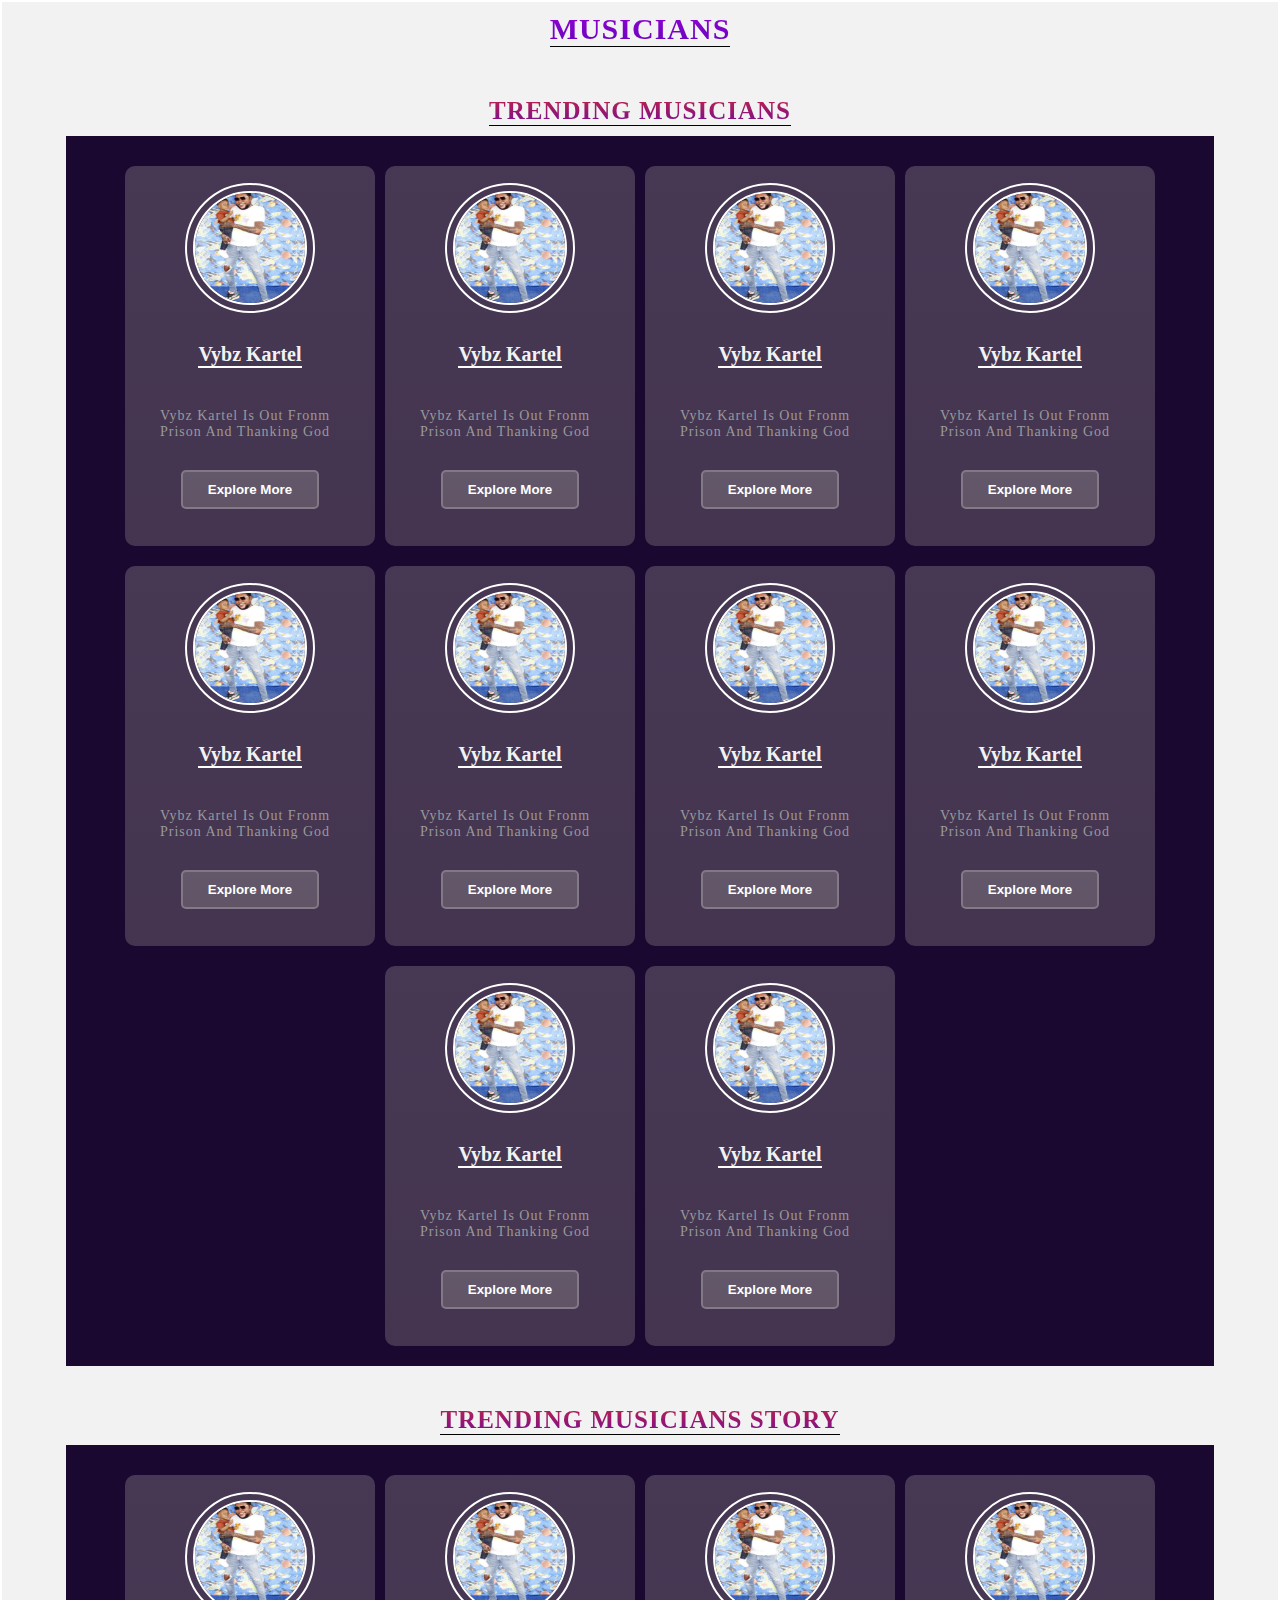
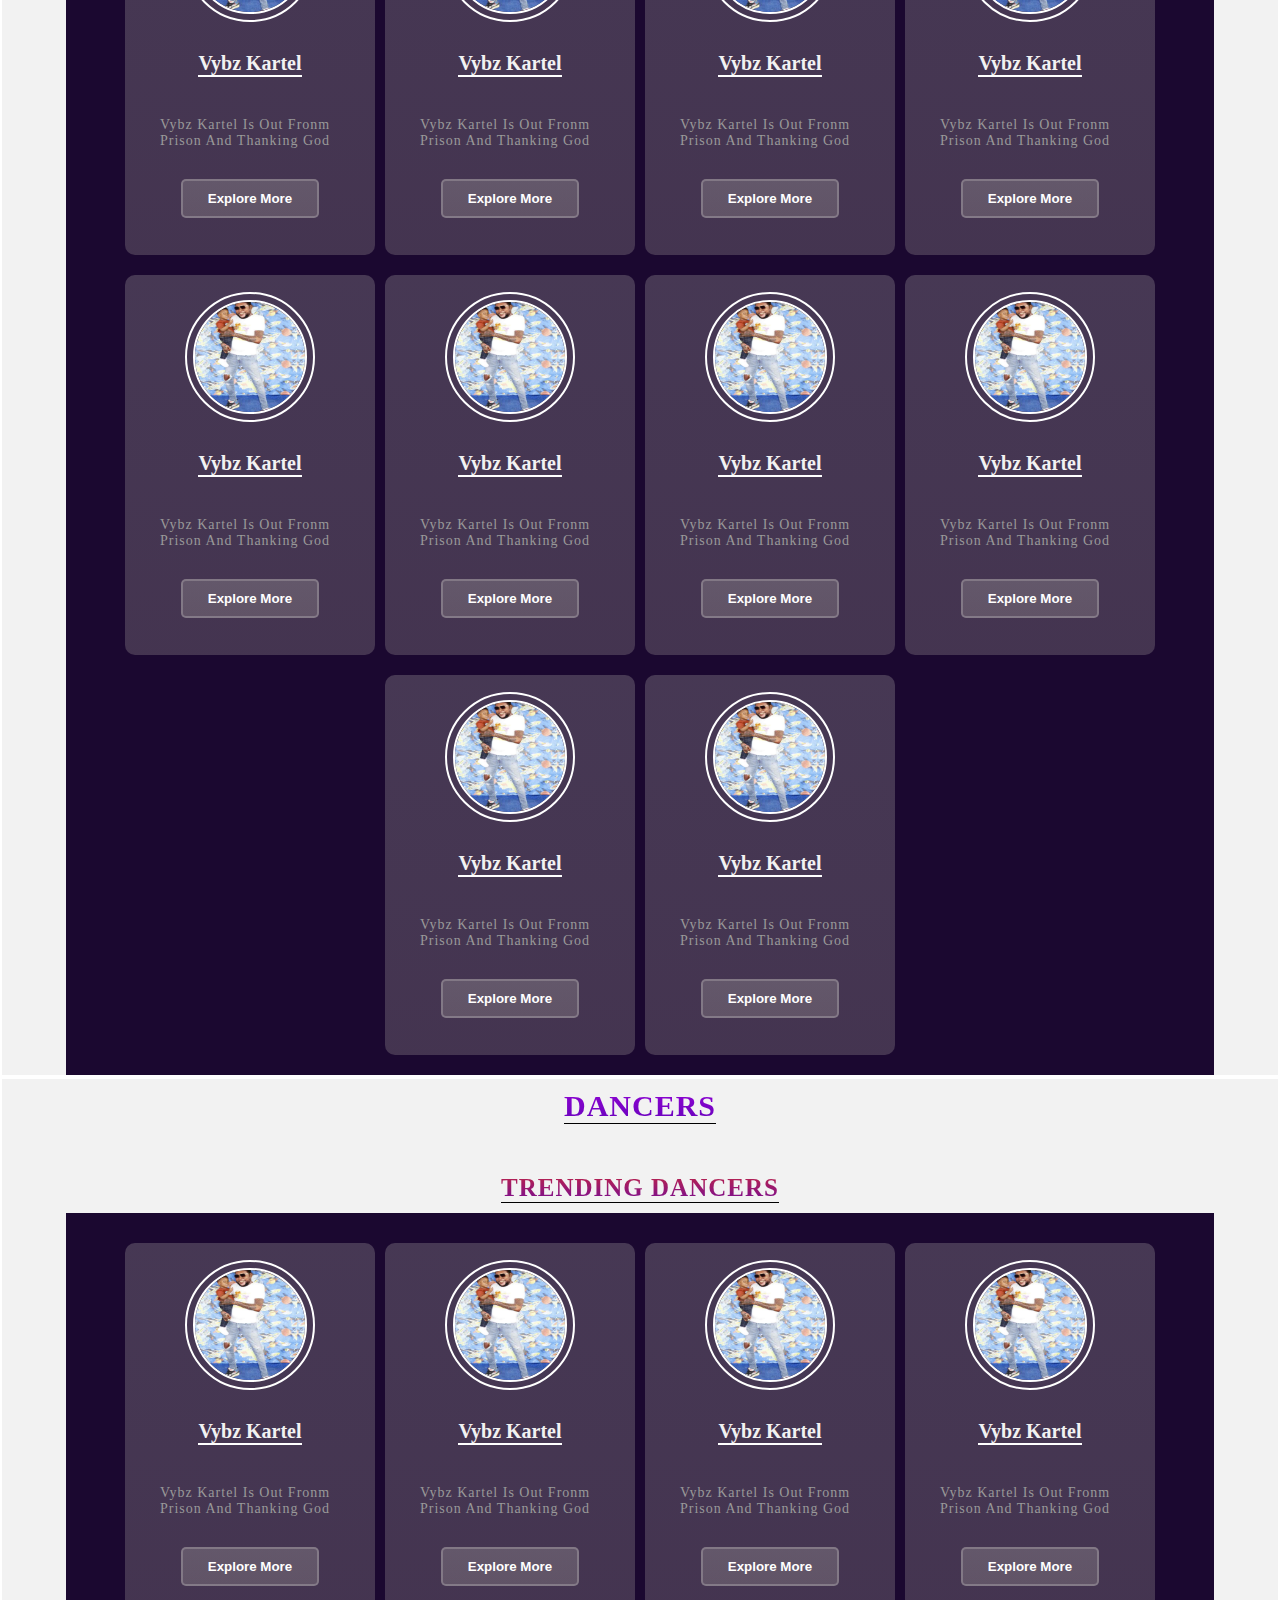
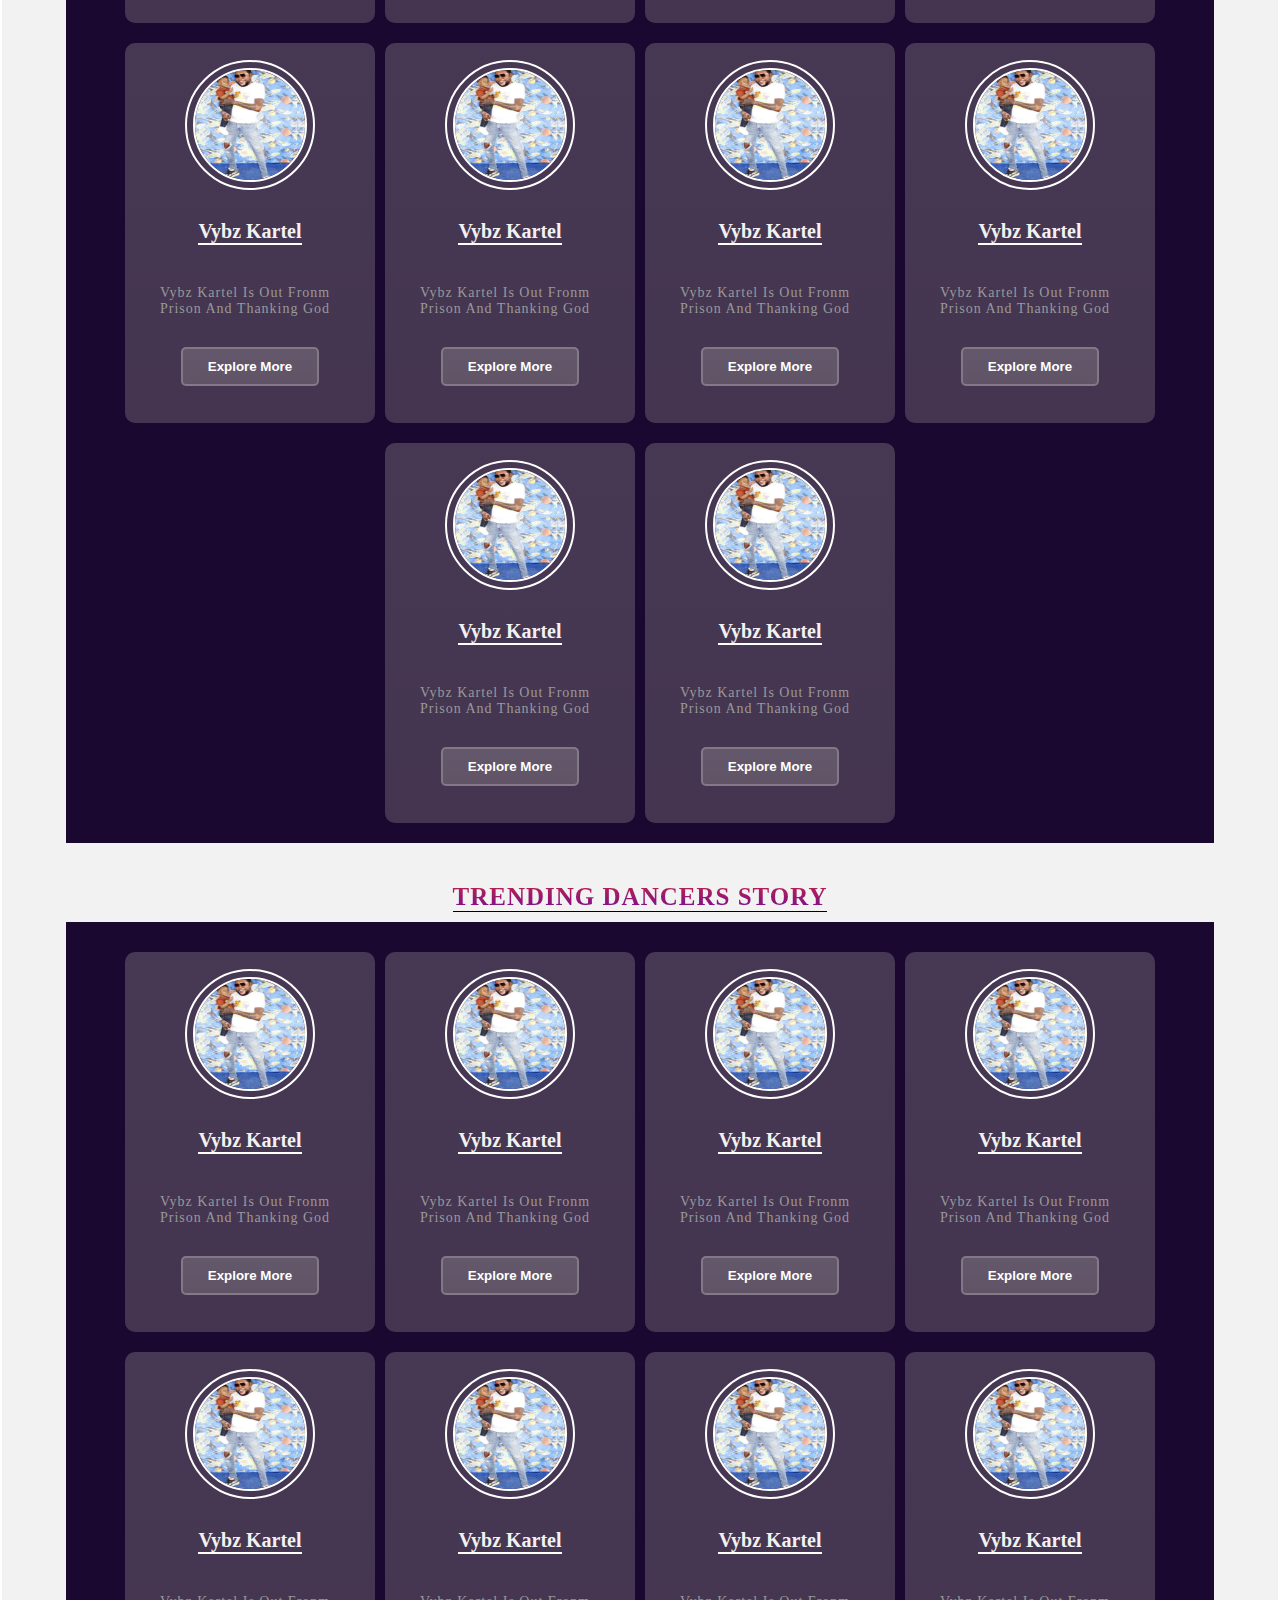
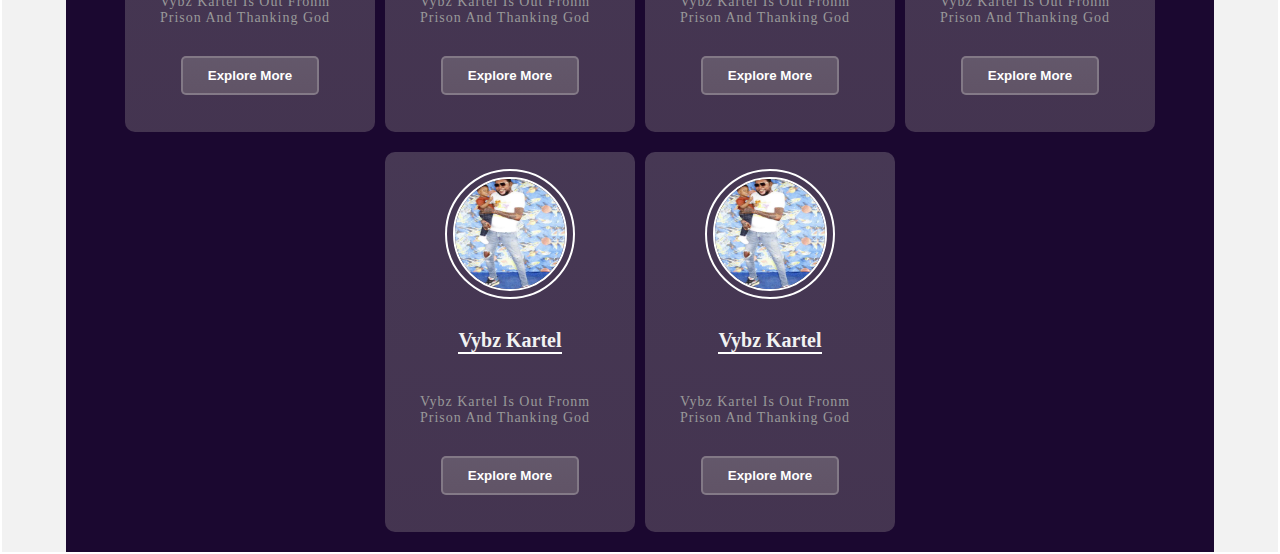
<file: ann.html>
<!DOCTYPE html>
<html lang="en">
<head>
    <meta charset="UTF-8">
    <meta name="viewport" content="width=device-width, initial-scale=1.0">
    <title>Document</title>
    <link rel="stylesheet" href="ann.css">
</head>
<body>
    <section id="section">
        <div class="sectionContent">
            <div class="musiciansHeader">
                <p>musicians</p>
            </div>

            <div class="sectionMusiciansContent">
                <div class="musiciansContentHeader">
                    <p>trending musicians</p>
                </div>

                <div class="musiciansCardContainer">
                    <div class="musiciansCard">
                        <div class="musiciansCardImage">
                            <img src="/images/vybz-kartel-meets-nephew-first-time-at-family-day-visit-in-prison-2023.jpg" alt="">
                        </div>

                        <div class="musiciansName">
                            <p>vybz kartel</p>
                        </div>

                        <div class="musiciansDescription">
                            <p>vybz kartel is out fronm prison and thanking god</p>
                        </div>

                        <div class="musiciansButton">
                            <button><a href="vybzkartel.html">explore more</a></button>
                        </div>

                    </div>
                    <div class="musiciansCard">
                        <div class="musiciansCardImage">
                            <img src="/images/vybz-kartel-meets-nephew-first-time-at-family-day-visit-in-prison-2023.jpg" alt="">
                        </div>

                        <div class="musiciansName">
                            <p>vybz kartel</p>
                        </div>

                        <div class="musiciansDescription">
                            <p>vybz kartel is out fronm prison and thanking god</p>
                        </div>

                        <div class="musiciansButton">
                            <button><a href="vybzkartel.html">explore more</a></button>
                        </div>

                    </div>
                    <div class="musiciansCard">
                        <div class="musiciansCardImage">
                            <img src="/images/vybz-kartel-meets-nephew-first-time-at-family-day-visit-in-prison-2023.jpg" alt="">
                        </div>

                        <div class="musiciansName">
                            <p>vybz kartel</p>
                        </div>

                        <div class="musiciansDescription">
                            <p>vybz kartel is out fronm prison and thanking god</p>
                        </div>

                        <div class="musiciansButton">
                            <button><a href="vybzkartel.html">explore more</a></button>
                        </div>

                    </div>
                    <div class="musiciansCard">
                        <div class="musiciansCardImage">
                            <img src="/images/vybz-kartel-meets-nephew-first-time-at-family-day-visit-in-prison-2023.jpg" alt="">
                        </div>

                        <div class="musiciansName">
                            <p>vybz kartel</p>
                        </div>

                        <div class="musiciansDescription">
                            <p>vybz kartel is out fronm prison and thanking god</p>
                        </div>

                        <div class="musiciansButton">
                            <button><a href="vybzkartel.html">explore more</a></button>
                        </div>

                    </div>
                    <div class="musiciansCard">
                        <div class="musiciansCardImage">
                            <img src="/images/vybz-kartel-meets-nephew-first-time-at-family-day-visit-in-prison-2023.jpg" alt="">
                        </div>

                        <div class="musiciansName">
                            <p>vybz kartel</p>
                        </div>

                        <div class="musiciansDescription">
                            <p>vybz kartel is out fronm prison and thanking god</p>
                        </div>

                        <div class="musiciansButton">
                            <button><a href="vybzkartel.html">explore more</a></button>
                        </div>

                    </div>
                    <div class="musiciansCard">
                        <div class="musiciansCardImage">
                            <img src="/images/vybz-kartel-meets-nephew-first-time-at-family-day-visit-in-prison-2023.jpg" alt="">
                        </div>

                        <div class="musiciansName">
                            <p>vybz kartel</p>
                        </div>

                        <div class="musiciansDescription">
                            <p>vybz kartel is out fronm prison and thanking god</p>
                        </div>

                        <div class="musiciansButton">
                            <button><a href="vybzkartel.html">explore more</a></button>
                        </div>

                    </div>
                    <div class="musiciansCard">
                        <div class="musiciansCardImage">
                            <img src="/images/vybz-kartel-meets-nephew-first-time-at-family-day-visit-in-prison-2023.jpg" alt="">
                        </div>

                        <div class="musiciansName">
                            <p>vybz kartel</p>
                        </div>

                        <div class="musiciansDescription">
                            <p>vybz kartel is out fronm prison and thanking god</p>
                        </div>

                        <div class="musiciansButton">
                            <button><a href="vybzkartel.html">explore more</a></button>
                        </div>

                    </div>
                    <div class="musiciansCard">
                        <div class="musiciansCardImage">
                            <img src="/images/vybz-kartel-meets-nephew-first-time-at-family-day-visit-in-prison-2023.jpg" alt="">
                        </div>

                        <div class="musiciansName">
                            <p>vybz kartel</p>
                        </div>

                        <div class="musiciansDescription">
                            <p>vybz kartel is out fronm prison and thanking god</p>
                        </div>

                        <div class="musiciansButton">
                            <button><a href="vybzkartel.html">explore more</a></button>
                        </div>

                    </div>
                    <div class="musiciansCard">
                        <div class="musiciansCardImage">
                            <img src="/images/vybz-kartel-meets-nephew-first-time-at-family-day-visit-in-prison-2023.jpg" alt="">
                        </div>

                        <div class="musiciansName">
                            <p>vybz kartel</p>
                        </div>

                        <div class="musiciansDescription">
                            <p>vybz kartel is out fronm prison and thanking god</p>
                        </div>

                        <div class="musiciansButton">
                            <button><a href="vybzkartel.html">explore more</a></button>
                        </div>

                    </div>
                    <div class="musiciansCard">
                        <div class="musiciansCardImage">
                            <img src="/images/vybz-kartel-meets-nephew-first-time-at-family-day-visit-in-prison-2023.jpg" alt="">
                        </div>

                        <div class="musiciansName">
                            <p>vybz kartel</p>
                        </div>

                        <div class="musiciansDescription">
                            <p>vybz kartel is out fronm prison and thanking god</p>
                        </div>

                        <div class="musiciansButton">
                            <button><a href="vybzkartel.html">explore more</a></button>
                        </div>

                    </div>
                </div>
            </div>
            <div class="sectionMusiciansContent">
                <div class="musiciansContentHeader">
                    <p>trending musicians story</p>
                </div>

                <div class="musiciansCardContainer">
                    <div class="musiciansCard">
                        <div class="musiciansCardImage">
                            <img src="/images/vybz-kartel-meets-nephew-first-time-at-family-day-visit-in-prison-2023.jpg" alt="">
                        </div>

                        <div class="musiciansName">
                            <p>vybz kartel</p>
                        </div>

                        <div class="musiciansDescription">
                            <p>vybz kartel is out fronm prison and thanking god</p>
                        </div>

                        <div class="musiciansButton">
                            <button><a href="vybzkartel.html">explore more</a></button>
                        </div>

                    </div>
                    <div class="musiciansCard">
                        <div class="musiciansCardImage">
                            <img src="/images/vybz-kartel-meets-nephew-first-time-at-family-day-visit-in-prison-2023.jpg" alt="">
                        </div>

                        <div class="musiciansName">
                            <p>vybz kartel</p>
                        </div>

                        <div class="musiciansDescription">
                            <p>vybz kartel is out fronm prison and thanking god</p>
                        </div>

                        <div class="musiciansButton">
                            <button><a href="vybzkartel.html">explore more</a></button>
                        </div>

                    </div>
                    <div class="musiciansCard">
                        <div class="musiciansCardImage">
                            <img src="/images/vybz-kartel-meets-nephew-first-time-at-family-day-visit-in-prison-2023.jpg" alt="">
                        </div>

                        <div class="musiciansName">
                            <p>vybz kartel</p>
                        </div>

                        <div class="musiciansDescription">
                            <p>vybz kartel is out fronm prison and thanking god</p>
                        </div>

                        <div class="musiciansButton">
                            <button><a href="vybzkartel.html">explore more</a></button>
                        </div>

                    </div>
                    <div class="musiciansCard">
                        <div class="musiciansCardImage">
                            <img src="/images/vybz-kartel-meets-nephew-first-time-at-family-day-visit-in-prison-2023.jpg" alt="">
                        </div>

                        <div class="musiciansName">
                            <p>vybz kartel</p>
                        </div>

                        <div class="musiciansDescription">
                            <p>vybz kartel is out fronm prison and thanking god</p>
                        </div>

                        <div class="musiciansButton">
                            <button><a href="vybzkartel.html">explore more</a></button>
                        </div>

                    </div>
                    <div class="musiciansCard">
                        <div class="musiciansCardImage">
                            <img src="/images/vybz-kartel-meets-nephew-first-time-at-family-day-visit-in-prison-2023.jpg" alt="">
                        </div>

                        <div class="musiciansName">
                            <p>vybz kartel</p>
                        </div>

                        <div class="musiciansDescription">
                            <p>vybz kartel is out fronm prison and thanking god</p>
                        </div>

                        <div class="musiciansButton">
                            <button><a href="vybzkartel.html">explore more</a></button>
                        </div>

                    </div>
                    <div class="musiciansCard">
                        <div class="musiciansCardImage">
                            <img src="/images/vybz-kartel-meets-nephew-first-time-at-family-day-visit-in-prison-2023.jpg" alt="">
                        </div>

                        <div class="musiciansName">
                            <p>vybz kartel</p>
                        </div>

                        <div class="musiciansDescription">
                            <p>vybz kartel is out fronm prison and thanking god</p>
                        </div>

                        <div class="musiciansButton">
                            <button><a href="vybzkartel.html">explore more</a></button>
                        </div>

                    </div>
                    <div class="musiciansCard">
                        <div class="musiciansCardImage">
                            <img src="/images/vybz-kartel-meets-nephew-first-time-at-family-day-visit-in-prison-2023.jpg" alt="">
                        </div>

                        <div class="musiciansName">
                            <p>vybz kartel</p>
                        </div>

                        <div class="musiciansDescription">
                            <p>vybz kartel is out fronm prison and thanking god</p>
                        </div>

                        <div class="musiciansButton">
                            <button><a href="vybzkartel.html">explore more</a></button>
                        </div>

                    </div>
                    <div class="musiciansCard">
                        <div class="musiciansCardImage">
                            <img src="/images/vybz-kartel-meets-nephew-first-time-at-family-day-visit-in-prison-2023.jpg" alt="">
                        </div>

                        <div class="musiciansName">
                            <p>vybz kartel</p>
                        </div>

                        <div class="musiciansDescription">
                            <p>vybz kartel is out fronm prison and thanking god</p>
                        </div>

                        <div class="musiciansButton">
                            <button><a href="vybzkartel.html">explore more</a></button>
                        </div>

                    </div>
                    <div class="musiciansCard">
                        <div class="musiciansCardImage">
                            <img src="/images/vybz-kartel-meets-nephew-first-time-at-family-day-visit-in-prison-2023.jpg" alt="">
                        </div>

                        <div class="musiciansName">
                            <p>vybz kartel</p>
                        </div>

                        <div class="musiciansDescription">
                            <p>vybz kartel is out fronm prison and thanking god</p>
                        </div>

                        <div class="musiciansButton">
                            <button><a href="vybzkartel.html">explore more</a></button>
                        </div>

                    </div>
                    <div class="musiciansCard">
                        <div class="musiciansCardImage">
                            <img src="/images/vybz-kartel-meets-nephew-first-time-at-family-day-visit-in-prison-2023.jpg" alt="">
                        </div>

                        <div class="musiciansName">
                            <p>vybz kartel</p>
                        </div>

                        <div class="musiciansDescription">
                            <p>vybz kartel is out fronm prison and thanking god</p>
                        </div>

                        <div class="musiciansButton">
                            <button><a href="vybzkartel.html">explore more</a></button>
                        </div>

                    </div>
                </div>
            </div>
       
        </div>

        <div class="sectionContent">
            <div class="musiciansHeader">
                <p>dancers</p>
            </div>

            <div class="sectionMusiciansContent">
                <div class="musiciansContentHeader">
                    <p>trending dancers</p>
                </div>

                <div class="musiciansCardContainer">
                    <div class="musiciansCard">
                        <div class="musiciansCardImage">
                            <img src="/images/vybz-kartel-meets-nephew-first-time-at-family-day-visit-in-prison-2023.jpg" alt="">
                        </div>

                        <div class="musiciansName">
                            <p>vybz kartel</p>
                        </div>

                        <div class="musiciansDescription">
                            <p>vybz kartel is out fronm prison and thanking god</p>
                        </div>

                        <div class="musiciansButton">
                            <button><a href="vybzkartel.html">explore more</a></button>
                        </div>

                    </div>
                    <div class="musiciansCard">
                        <div class="musiciansCardImage">
                            <img src="/images/vybz-kartel-meets-nephew-first-time-at-family-day-visit-in-prison-2023.jpg" alt="">
                        </div>

                        <div class="musiciansName">
                            <p>vybz kartel</p>
                        </div>

                        <div class="musiciansDescription">
                            <p>vybz kartel is out fronm prison and thanking god</p>
                        </div>

                        <div class="musiciansButton">
                            <button><a href="vybzkartel.html">explore more</a></button>
                        </div>

                    </div>
                    <div class="musiciansCard">
                        <div class="musiciansCardImage">
                            <img src="/images/vybz-kartel-meets-nephew-first-time-at-family-day-visit-in-prison-2023.jpg" alt="">
                        </div>

                        <div class="musiciansName">
                            <p>vybz kartel</p>
                        </div>

                        <div class="musiciansDescription">
                            <p>vybz kartel is out fronm prison and thanking god</p>
                        </div>

                        <div class="musiciansButton">
                            <button><a href="vybzkartel.html">explore more</a></button>
                        </div>

                    </div>
                    <div class="musiciansCard">
                        <div class="musiciansCardImage">
                            <img src="/images/vybz-kartel-meets-nephew-first-time-at-family-day-visit-in-prison-2023.jpg" alt="">
                        </div>

                        <div class="musiciansName">
                            <p>vybz kartel</p>
                        </div>

                        <div class="musiciansDescription">
                            <p>vybz kartel is out fronm prison and thanking god</p>
                        </div>

                        <div class="musiciansButton">
                            <button><a href="vybzkartel.html">explore more</a></button>
                        </div>

                    </div>
                    <div class="musiciansCard">
                        <div class="musiciansCardImage">
                            <img src="/images/vybz-kartel-meets-nephew-first-time-at-family-day-visit-in-prison-2023.jpg" alt="">
                        </div>

                        <div class="musiciansName">
                            <p>vybz kartel</p>
                        </div>

                        <div class="musiciansDescription">
                            <p>vybz kartel is out fronm prison and thanking god</p>
                        </div>

                        <div class="musiciansButton">
                            <button><a href="vybzkartel.html">explore more</a></button>
                        </div>

                    </div>
                    <div class="musiciansCard">
                        <div class="musiciansCardImage">
                            <img src="/images/vybz-kartel-meets-nephew-first-time-at-family-day-visit-in-prison-2023.jpg" alt="">
                        </div>

                        <div class="musiciansName">
                            <p>vybz kartel</p>
                        </div>

                        <div class="musiciansDescription">
                            <p>vybz kartel is out fronm prison and thanking god</p>
                        </div>

                        <div class="musiciansButton">
                            <button><a href="vybzkartel.html">explore more</a></button>
                        </div>

                    </div>
                    <div class="musiciansCard">
                        <div class="musiciansCardImage">
                            <img src="/images/vybz-kartel-meets-nephew-first-time-at-family-day-visit-in-prison-2023.jpg" alt="">
                        </div>

                        <div class="musiciansName">
                            <p>vybz kartel</p>
                        </div>

                        <div class="musiciansDescription">
                            <p>vybz kartel is out fronm prison and thanking god</p>
                        </div>

                        <div class="musiciansButton">
                            <button><a href="vybzkartel.html">explore more</a></button>
                        </div>

                    </div>
                    <div class="musiciansCard">
                        <div class="musiciansCardImage">
                            <img src="/images/vybz-kartel-meets-nephew-first-time-at-family-day-visit-in-prison-2023.jpg" alt="">
                        </div>

                        <div class="musiciansName">
                            <p>vybz kartel</p>
                        </div>

                        <div class="musiciansDescription">
                            <p>vybz kartel is out fronm prison and thanking god</p>
                        </div>

                        <div class="musiciansButton">
                            <button><a href="vybzkartel.html">explore more</a></button>
                        </div>

                    </div>
                    <div class="musiciansCard">
                        <div class="musiciansCardImage">
                            <img src="/images/vybz-kartel-meets-nephew-first-time-at-family-day-visit-in-prison-2023.jpg" alt="">
                        </div>

                        <div class="musiciansName">
                            <p>vybz kartel</p>
                        </div>

                        <div class="musiciansDescription">
                            <p>vybz kartel is out fronm prison and thanking god</p>
                        </div>

                        <div class="musiciansButton">
                            <button><a href="vybzkartel.html">explore more</a></button>
                        </div>

                    </div>
                    <div class="musiciansCard">
                        <div class="musiciansCardImage">
                            <img src="/images/vybz-kartel-meets-nephew-first-time-at-family-day-visit-in-prison-2023.jpg" alt="">
                        </div>

                        <div class="musiciansName">
                            <p>vybz kartel</p>
                        </div>

                        <div class="musiciansDescription">
                            <p>vybz kartel is out fronm prison and thanking god</p>
                        </div>

                        <div class="musiciansButton">
                            <button><a href="vybzkartel.html">explore more</a></button>
                        </div>

                    </div>
                </div>
            </div>
            <div class="sectionMusiciansContent">
                <div class="musiciansContentHeader">
                    <p>trending dancers story</p>
                </div>

                <div class="musiciansCardContainer">
                    <div class="musiciansCard">
                        <div class="musiciansCardImage">
                            <img src="/images/vybz-kartel-meets-nephew-first-time-at-family-day-visit-in-prison-2023.jpg" alt="">
                        </div>

                        <div class="musiciansName">
                            <p>vybz kartel</p>
                        </div>

                        <div class="musiciansDescription">
                            <p>vybz kartel is out fronm prison and thanking god</p>
                        </div>

                        <div class="musiciansButton">
                            <button><a href="vybzkartel.html">explore more</a></button>
                        </div>

                    </div>
                    <div class="musiciansCard">
                        <div class="musiciansCardImage">
                            <img src="/images/vybz-kartel-meets-nephew-first-time-at-family-day-visit-in-prison-2023.jpg" alt="">
                        </div>

                        <div class="musiciansName">
                            <p>vybz kartel</p>
                        </div>

                        <div class="musiciansDescription">
                            <p>vybz kartel is out fronm prison and thanking god</p>
                        </div>

                        <div class="musiciansButton">
                            <button><a href="vybzkartel.html">explore more</a></button>
                        </div>

                    </div>
                    <div class="musiciansCard">
                        <div class="musiciansCardImage">
                            <img src="/images/vybz-kartel-meets-nephew-first-time-at-family-day-visit-in-prison-2023.jpg" alt="">
                        </div>

                        <div class="musiciansName">
                            <p>vybz kartel</p>
                        </div>

                        <div class="musiciansDescription">
                            <p>vybz kartel is out fronm prison and thanking god</p>
                        </div>

                        <div class="musiciansButton">
                            <button><a href="vybzkartel.html">explore more</a></button>
                        </div>

                    </div>
                    <div class="musiciansCard">
                        <div class="musiciansCardImage">
                            <img src="/images/vybz-kartel-meets-nephew-first-time-at-family-day-visit-in-prison-2023.jpg" alt="">
                        </div>

                        <div class="musiciansName">
                            <p>vybz kartel</p>
                        </div>

                        <div class="musiciansDescription">
                            <p>vybz kartel is out fronm prison and thanking god</p>
                        </div>

                        <div class="musiciansButton">
                            <button><a href="vybzkartel.html">explore more</a></button>
                        </div>

                    </div>
                    <div class="musiciansCard">
                        <div class="musiciansCardImage">
                            <img src="/images/vybz-kartel-meets-nephew-first-time-at-family-day-visit-in-prison-2023.jpg" alt="">
                        </div>

                        <div class="musiciansName">
                            <p>vybz kartel</p>
                        </div>

                        <div class="musiciansDescription">
                            <p>vybz kartel is out fronm prison and thanking god</p>
                        </div>

                        <div class="musiciansButton">
                            <button><a href="vybzkartel.html">explore more</a></button>
                        </div>

                    </div>
                    <div class="musiciansCard">
                        <div class="musiciansCardImage">
                            <img src="/images/vybz-kartel-meets-nephew-first-time-at-family-day-visit-in-prison-2023.jpg" alt="">
                        </div>

                        <div class="musiciansName">
                            <p>vybz kartel</p>
                        </div>

                        <div class="musiciansDescription">
                            <p>vybz kartel is out fronm prison and thanking god</p>
                        </div>

                        <div class="musiciansButton">
                            <button><a href="vybzkartel.html">explore more</a></button>
                        </div>

                    </div>
                    <div class="musiciansCard">
                        <div class="musiciansCardImage">
                            <img src="/images/vybz-kartel-meets-nephew-first-time-at-family-day-visit-in-prison-2023.jpg" alt="">
                        </div>

                        <div class="musiciansName">
                            <p>vybz kartel</p>
                        </div>

                        <div class="musiciansDescription">
                            <p>vybz kartel is out fronm prison and thanking god</p>
                        </div>

                        <div class="musiciansButton">
                            <button><a href="vybzkartel.html">explore more</a></button>
                        </div>

                    </div>
                    <div class="musiciansCard">
                        <div class="musiciansCardImage">
                            <img src="/images/vybz-kartel-meets-nephew-first-time-at-family-day-visit-in-prison-2023.jpg" alt="">
                        </div>

                        <div class="musiciansName">
                            <p>vybz kartel</p>
                        </div>

                        <div class="musiciansDescription">
                            <p>vybz kartel is out fronm prison and thanking god</p>
                        </div>

                        <div class="musiciansButton">
                            <button><a href="vybzkartel.html">explore more</a></button>
                        </div>

                    </div>
                    <div class="musiciansCard">
                        <div class="musiciansCardImage">
                            <img src="/images/vybz-kartel-meets-nephew-first-time-at-family-day-visit-in-prison-2023.jpg" alt="">
                        </div>

                        <div class="musiciansName">
                            <p>vybz kartel</p>
                        </div>

                        <div class="musiciansDescription">
                            <p>vybz kartel is out fronm prison and thanking god</p>
                        </div>

                        <div class="musiciansButton">
                            <button><a href="vybzkartel.html">explore more</a></button>
                        </div>

                    </div>
                    <div class="musiciansCard">
                        <div class="musiciansCardImage">
                            <img src="/images/vybz-kartel-meets-nephew-first-time-at-family-day-visit-in-prison-2023.jpg" alt="">
                        </div>

                        <div class="musiciansName">
                            <p>vybz kartel</p>
                        </div>

                        <div class="musiciansDescription">
                            <p>vybz kartel is out fronm prison and thanking god</p>
                        </div>

                        <div class="musiciansButton">
                            <button><a href="vybzkartel.html">explore more</a></button>
                        </div>

                    </div>
                </div>
            </div>
       
        </div>
    </section>
</body>
</html>
</file>
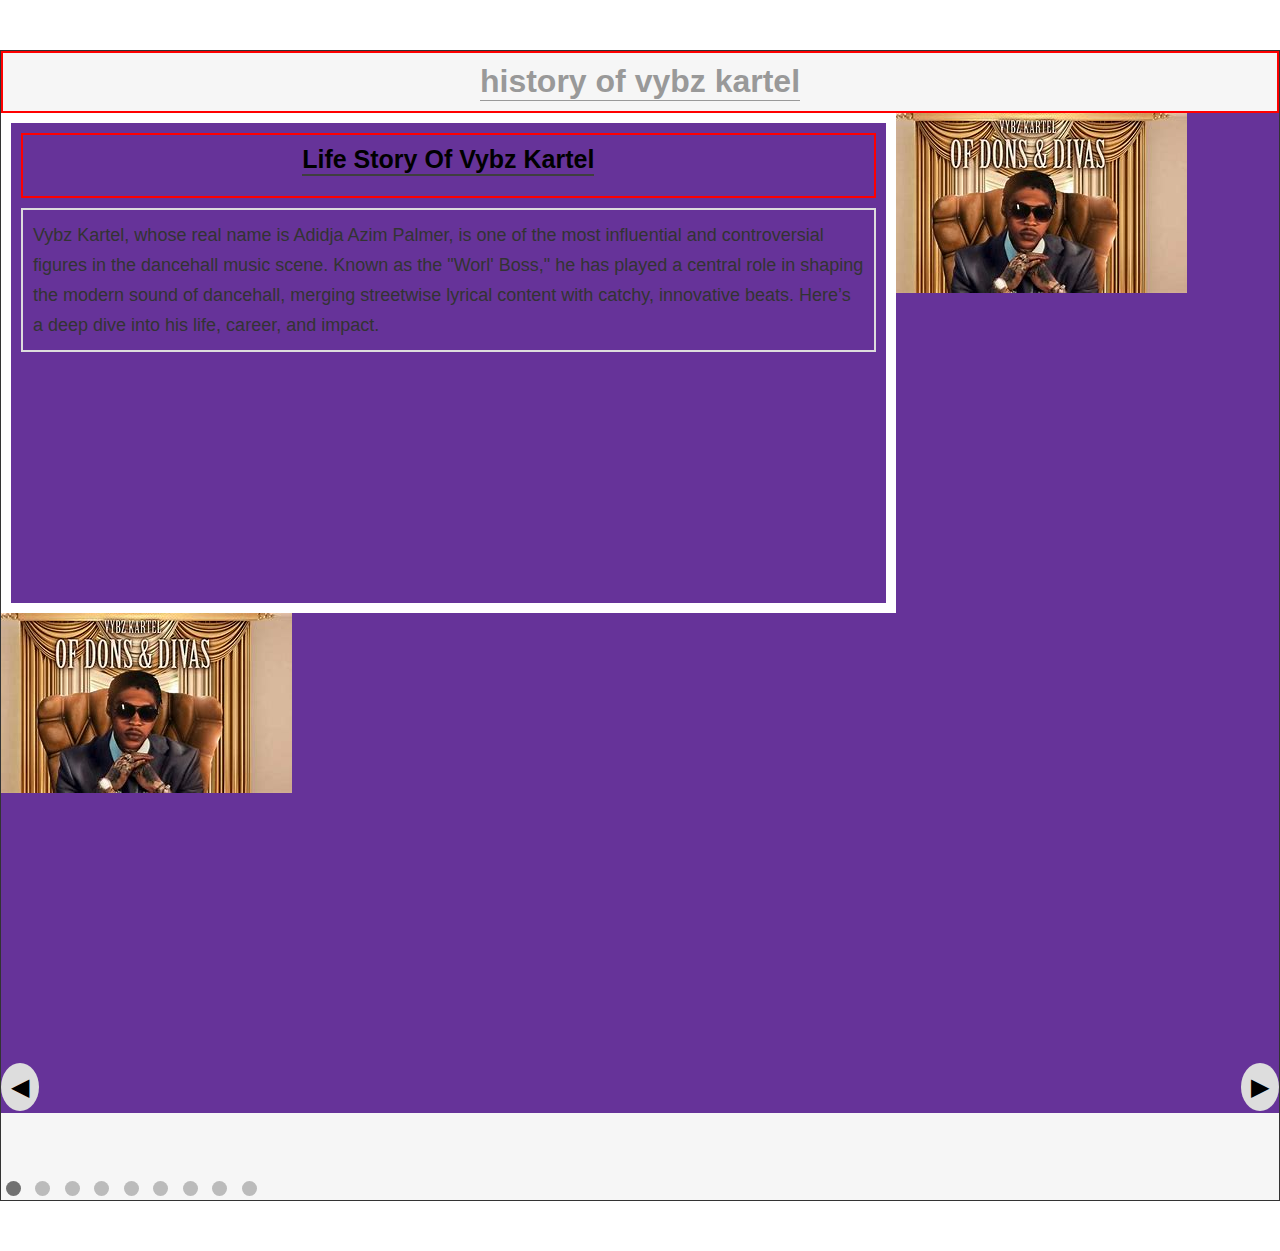
<file: copy.html>
<!DOCTYPE html>
<html lang="en">
<head>
    <meta charset="UTF-8">
    <meta name="viewport" content="width=device-width, initial-scale=1.0">
    <title>Content Slider</title>
    <link rel="stylesheet" href="copy.css">
</head>
<body>
    <div class="container">
        <div class="containerHeader">
            <h1>history of vybz kartel</h1>
        </div> <!-- Static Header -->
        <div class="wrapper-container">
            <div class="contentContainerDivider">
            <div class="content">
                <div class="contentHeader">
                    <h2>life story of vybz kartel</h2>
                </div>
                <div class="contentParagraph">
                    <p> Vybz Kartel, whose real name is Adidja Azim Palmer, is one of
                        the most influential and controversial figures in the
                        dancehall music scene. Known as the "Worl' Boss," he has
                        played a central role in shaping the modern sound of
                        dancehall, merging streetwise lyrical content with catchy,
                        innovative beats. Here’s a deep dive into his life, career,
                        and impact.</p>
                </div>
            </div>

            <div class="contentImgTag">
                <div class="contentMusicianImage">
                    <img src="vyb.jpg" alt="">
                </div>
            </div>
            </div>
            <div class="contentContainerDivider">
            <div class="content">
                <div class="contentHeader">
                    <h2>vybz kartel Early Life and Career Beginnings</h2>
                </div>
                <div class="contentParagraph">
                    <p> Birth: January 7, 1976, in Kingston, Jamaica. Childhood:
                        Raised in Portmore, Kartel developed a passion for music at a
                        young age. He attended Calabar High School but was expelled,
                        which led him to fully immerse himself in music. <br />
                        Stage Name: Initially, he performed under the name "Adi
                        Banton," paying homage to Buju Banton, a significant influence
                        on his early work. He later adopted the name Vybz Kartel,
                        which reflects his evolving persona as a leader in the
                        dancehall scene.</p>
                </div>
            </div>
            <div class="contentImgTag">
                <div class="contentMusicianImage">
                    <img src="vyb.jpg" alt="">
                </div>
            </div>
            </div>
            <div class="content">
                <div class="contentHeader">
                    <h2>Breakthrough and Rise to Fame</h2>
                </div>
                <div class="contentParagraph">
                    <p>1990s: Vybz Kartel started his career as part of a group
                        called "Vybez Kartel" but soon pursued a solo career after the
                        group disbanded. His lyrical talent quickly gained attention.
                        Alliance with Bounty Killer: Kartel’s association with Bounty
                        Killer and his group, the Alliance, was pivotal in his early
                        career. This relationship allowed him to gain more visibility
                        and street credibility in the dancehall scene. First Major
                        Hits: His breakthrough single "Guns Like Mine" caught the
                        attention of dancehall fans. Later, "Sweet to the Belly" and
                        "New Millennium" solidified his place in the industry.</p>
                </div>
            </div>
            <div class="content">
                <div class="contentHeader">
                    <h2>Musical Style and Influence</h2>
                </div>
                <div class="contentParagraph">
                    <p>Lyrical Content: Kartel is known for his witty, controversial,
                        and often provocative lyrics, which tackle themes like sex,
                        violence, street life, and social issues. He’s famous for his
                        lyrical dexterity and ability to craft both hardcore street
                        anthems and party hits. Signature Sound: Kartel’s unique
                        voice, commanding delivery, and ability to ride various
                        riddims made him stand out. His versatility allows him to
                        create hardcore, gangster-style tracks as well as melodic
                        tunes. Innovations: Kartel is credited with introducing new
                        phrases and slang into dancehall culture and popularizing the
                        use of auto-tune in his songs, blending traditional dancehall
                        elements with modern sounds.</p>
                </div>
            </div>
            <div class="content">
               <div class="contentHeader">
                <h2>Controversies of vybz kartel</h2>
               </div>

                <div class="contentParagraph">
                    <p> Feud with Mavado: Vybz Kartel had a long-standing rivalry with
                        fellow dancehall artist Mavado. The feud produced some of
                        dancehall’s most memorable diss tracks, dividing fans into
                        Gaza (Kartel's faction) and Gully (Mavado’s supporters). While
                        the feud was eventually "squashed," it remains one of the most
                        talked-about periods in modern dancehall history. Legal
                        Troubles: Kartel's career took a dramatic turn in 2011 when he
                        was arrested and later convicted of murder in 2014 for the
                        killing of Clive "Lizard" Williams. Despite his incarceration,
                        Kartel has continued to release music, remaining one of the
                        most streamed dancehall artists globally.</p>
                </div>
            </div>
            <div class="content">
                <div class="contentHeader">
                    <h2>Life in Prison of vybz kartel</h2>
                </div>
                <div class="contentParagraph">
                    <p>Ongoing Influence: Despite being behind bars, Kartel’s
                        influence has not diminished. He continues to record and
                        release music, maintaining a strong presence in the dancehall
                        world. His fans often speculate about how he continues to
                        record while imprisoned, contributing to his "legendary"
                        status. Music Releases: Kartel has released multiple projects
                        while incarcerated, including “King of the Dancehall” and “To
                        Tanesha”, solidifying his reputation as one of the most
                        prolific and talented dancehall artists of all time.</p>
                </div>
            </div>
            <div class="content">
                <div class="contentHeader">
                    <h2>Legacy and Impact of vybz kartel</h2>
                </div>
               <div class="contentParagraph">
                <p> Global Influence: Vybz Kartel has taken dancehall music to
                    international heights, influencing artists far beyond Jamaica.
                    His work has impacted genres like hip-hop, reggaeton, and pop.
                    Artists such as Drake and Major Lazer have cited him as an
                    inspiration. Mentorship: Kartel has been instrumental in
                    helping to launch the careers of several successful dancehall
                    artists, including Popcaan, Gaza Slim (Vanessa Bling), and
                    Tommy Lee Sparta. Cultural Impact: Kartel’s music and persona
                    have shaped Jamaican youth culture, from fashion trends (like
                    the popularity of Clarks shoes) to slang. He has also sparked
                    conversations on societal issues, including his controversial
                    skin bleaching and lyrical content.</p>
               </div>
            </div>
            <div class="content">
                <div class="contentHeader">
                    <h2>Personal Life of vybz kartel</h2>
                </div>
               <div class="contentParagraph">
                <p> Family: Kartel has several children, and his son, Likkle Vybz,
                    has followed in his footsteps by pursuing a music career as
                    part of the group PG13, alongside his brother Likkle Addi.
                    Ongoing Legal Battles: Kartel has consistently fought to
                    appeal his conviction, and his case remains a point of
                    contention and debate in Jamaica and beyond.</p>
               </div>
            </div>
            <div class="content">
                <div class="contentHeader">
                    <h2>Current Status of vybz kartel</h2>
                </div>
                <div class="contentParagraph">
                    <p> As of 2024, Vybz Kartel remains one of the top dancehall
                        artists in the world, despite his imprisonment. His influence
                        and popularity show no signs of fading, as he continues to
                        dominate the charts and remain relevant within the global
                        music scene.</p>
                </div>
            </div>
        </div>

        <div class="navigation">
            <span class="arrow left" onclick="moveSlide(-1)">&#9664;</span>
            <span class="arrow right" onclick="moveSlide(1)">&#9654;</span>
        </div>
        <div class="dots">
            <span class="dot" onclick="currentSlide(1)"></span>
            <span class="dot" onclick="currentSlide(2)"></span>
            <span class="dot" onclick="currentSlide(3)"></span>
            <span class="dot" onclick="currentSlide(4)"></span>
            <span class="dot" onclick="currentSlide(5)"></span>
            <span class="dot" onclick="currentSlide(6)"></span>
            <span class="dot" onclick="currentSlide(7)"></span>
            <span class="dot" onclick="currentSlide(8)"></span>
            <span class="dot" onclick="currentSlide(9)"></span>
        </div>
    </div>
    <script src="copy.js"></script>
</body>
</html>
</file>
<file: ann.css>
*{
    padding: 0;
    margin: 0;
    box-sizing: border-box;
}
#section{
    background-color: #f2f2f2;
}
.sectionContent{
    display: flex;
    align-items: center;
    justify-content: center;
    flex-direction: column;
    border: 2px solid #fff;
}
.musiciansHeader{
    background-color: #f2f2f2;
    padding: 10px 20px;
    width: 100%;
    display: flex;
    align-items: center;
    justify-content: center;
    background: linear-gradient(#9e04db, #5803b3);
    -webkit-text-fill-color: transparent;
    background-clip: text;
    -webkit-background-clip: text;
}
.musiciansHeader p{
   font-weight: 900;
    font-size: 30px;
    color: transparent;
    text-transform: uppercase;
    letter-spacing: 1px;
    border-bottom: 1px solid #000;
}
.sectionMusiciansContent{
    display: flex;
    align-items: center;
    justify-content: center;
    flex-direction: column;
    margin-top: 30px;
   
}
.musiciansContentHeader{
    background: linear-gradient(#d82d2d, #5803b3);
    -webkit-text-fill-color: transparent;
    background-clip: text;
    -webkit-background-clip: text;
    padding: 10px 20px;
    width: 100%;
    display: flex;
    align-items: center;
    justify-content: center;
}
.musiciansContentHeader p{
    font-size: 25px;
    text-transform: uppercase;
    color: transparent;
    font-weight: 900;
    letter-spacing: 1px;
    border-bottom: 1px solid #000;
    height: 100%;
}

.musiciansCardContainer{
    width: 90%;
    display: flex;
    align-items: center;
    justify-content: center;
    flex-wrap: wrap;
    background: #1b0830;
    gap: 10px;
    padding-bottom: 20px;
    padding: 20px;
}
.musiciansCard{
    margin-top: 10px;
    width: 250px;
    height: 380px;
    border: 2px solid rgba(210, 204, 204, 0.3);
    background: linear-gradient(rgba(171, 167, 167, 0.3),rgba(163, 155, 155, 0.3));
    display: flex;
    align-items: center;
    border-radius: 10px;
    justify-content: center;
    border: none;
    padding-bottom: 10px;
    flex-direction: column;
}
.musiciansCardImage{
    height: 130px;
    display: flex;
    align-items: center;
    justify-content: center;
    width: 130px;
    border: 2px solid #fff;
    overflow: hidden;
    border-radius: 50%;
}
.musiciansCardImage:hover img{
    transform: scale(1.2);
}
.musiciansCardImage img{
    height: 90%;
    width: 90%;
    transition: all 0.2s ease;
    border: 2px solid #fff;
    border-radius: 50%;
}
.musiciansName{
    width: 90%;
    display: flex;
   
    align-items: center;
    justify-content: center;
    margin-top: 20px;
    padding: 10px;
}
.musiciansName p{
    font-size: 20px;
    text-transform: capitalize;
    font-weight: 800;
    color: #f2f2f2;
    border-bottom: 2px solid #fff;
}
.musiciansDescription{
    width: 80%;
    display: flex;
    align-items: center;
    justify-content: center;
    margin-top: 20px;
    transition: all 0.2s ease;
    overflow: hidden;
    padding: 10px;
}

.musiciansDescription p{
    font-size: 14px;
    text-transform: capitalize;
    font-weight: 500;
    font-family: serif;
    color: #999;
    letter-spacing: 1px;
}
.musiciansButton{
    width: 90%;
    display: flex;
    align-items: center;
    justify-content: center;
    padding: 10px;
    margin-top: 10px;
    overflow: hidden;
}

.musiciansButton button{
    outline: none;
    user-select: none;
    border: none;
    padding: 10px 25px;
    transition: all 0.6s ease;
    color: #fff;
    border-radius: 5px;
    border: 2px solid rgba(210, 204, 204, 0.3);
    background: linear-gradient(rgba(171, 167, 167, 0.3),rgba(163, 155, 155, 0.3));
}
.musiciansButton:hover button{
    transform: scale(1.2);
}
.musiciansButton button a{
    color: #fff;
    text-decoration: none;
    font-weight: 700;
    text-transform: capitalize;
}
</file>
<file: copy.css>
* {
    box-sizing: border-box;
    margin: 0;
    padding: 0;
}

body {
    font-family: Arial, sans-serif;
}

.container {
    max-width: 100%;
    margin: 50px auto;
    background-color: #f6f6f6;
    border: 1px solid #333;
}

.wrapper-container {
    display: flex;
    justify-content: center;
    position: relative;
    overflow: hidden;
    flex-direction: column;
}
.contentContainerDivider{
    background-color: rebeccapurple;
    display: flex;
    height: 500px;
    width: 100%;
}
.containerHeader {
    border: 2px solid red;
    padding: 10px;
    display: flex;
    align-items: center;
    justify-content: center;
}
.containerHeader h1{
    color: #999999;
    border-bottom: 1px solid #999999;
}

.content {
    width: 50%;
    display: none;
    padding: 10px;
}
.contentHeader{
    padding: 10px;
    display: flex;
    border: 2px solid red;
    align-items: center;
    width: 100%;
    justify-content: center;
}
.content h2 {
    margin-bottom: 10px;
    color: #000;
    font-size: 25px;
    font-weight: 800;
    text-transform: capitalize;
  
    border-bottom: 2px solid #3f3f3f;
}
.contentParagraph{
    margin-top: 10px;
    width: 100%;
    border: 2px solid #ddd;
   align-items: center;
   justify-content: center;
   display: flex;
}
.content p {
    text-align: left;
    width: 100%;
    padding: 0px;
    margin-bottom: 0px;
    font-size: 18px;
    line-height: 30px;
    margin: 10px;
    color: #333;
}

.content.active {
    display: flex;
    flex-direction: column;
    border: 10px solid #fff;
    width: 70%;
  
}
.contentImgTag{
    width: 30%;
}

.navigation {
    position: relative;
    top: -50px;
    display: flex;
    justify-content: space-between;
    width: 100%;
}

.arrow {
    font-size: 24px;
    cursor: pointer;
    padding: 10px;
    background: #ddd;
    border-radius: 50%;
}

.dots {
    margin-top: 20px;
}

.dot {
    cursor: pointer;
    height: 15px;
    width: 15px;
    margin: 0 5px;
    background-color: #bbb;
    border-radius: 50%;
    display: inline-block;
}

.dot.active {
    background-color: #717171;
}
</file>
